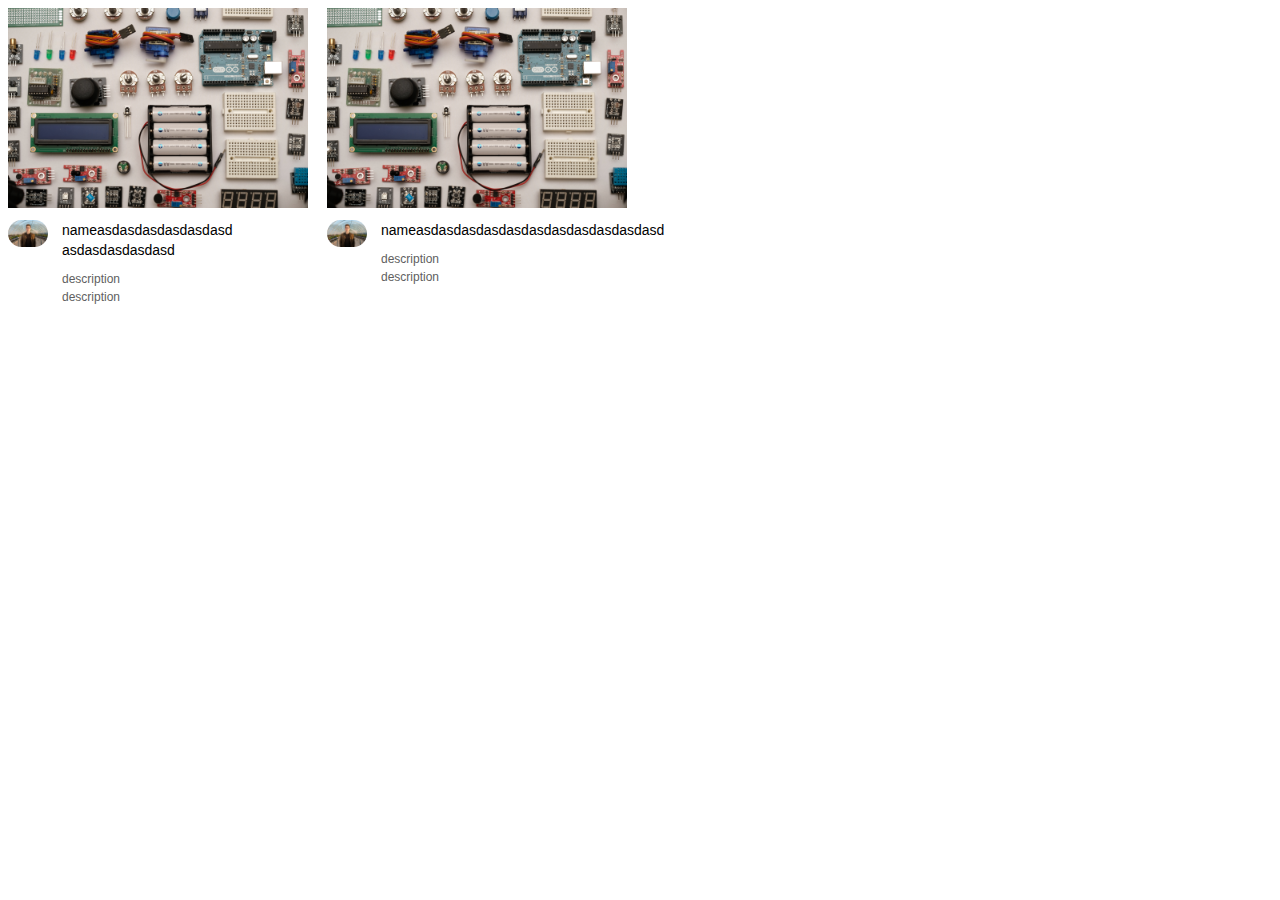
<file: asd.html>
<!DOCTYPE html>
<html>
    <head>
        <title>Karrirs</title>
        <link rel="stylesheet" href="asd.css">
    </head>
    <body>
        <div class="video-preview">
            <div class="thumbnail-row">
                <img class="thumbnail" src="thumbnails/electronics.jpg">
            </div>
            <div class="charlie-info">
                <div class="channel-picture">
                    <img class="profile-picture" src="thumbnails/engineer.jpg">
                </div>
                
                <div class="video-info">
                    <p class="video-title">nameasdasdasdasdasdasd asdasdasdasdasd</p>
                    <p class="video-author">description</p>
                    <p class="video-stats">description</p>
                </div>
            </div>
        </div>

        <div class="video-preview">
            <div class="thumbnail-row">
                <img class="thumbnail" src="thumbnails/electronics.jpg">
            </div>
            <div class="charlie-info">
                <div class="channel-picture">
                    <img class="profile-picture" src="thumbnails/engineer.jpg">
                </div>
                <div class="video-info">
                    <p class="video-title">nameasdasdasdasdasdasdasdasdasdasdasd</p>
                    <p class="video-author">description</p>
                    <p class="video-stats">description</p>
                </div>
            </div>
        </div>
    </body>
</html>
</file>
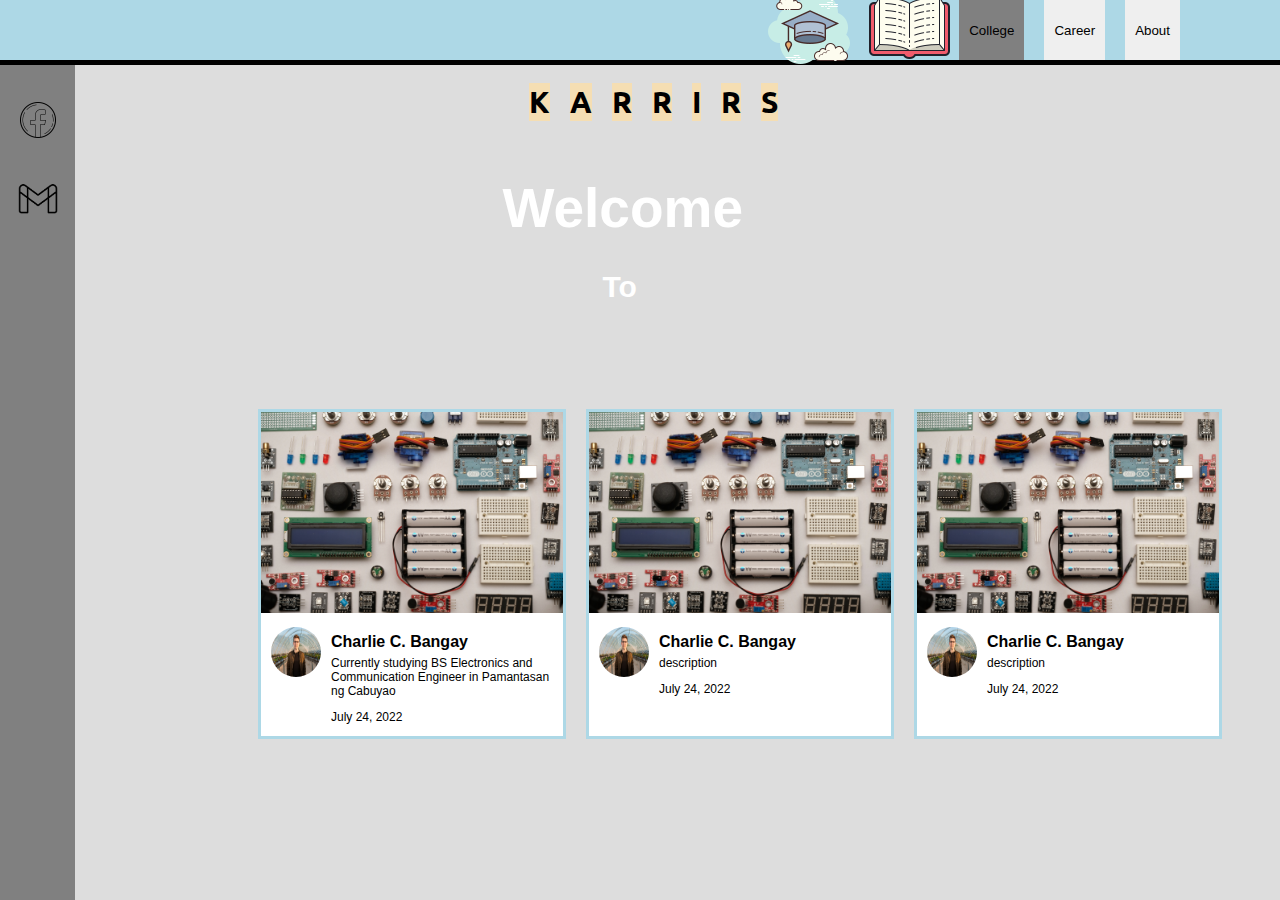
<file: karrirs.html>
<!DOCTYPE html>
<html lang="en-us">
    <meta charset="UTF-8">
    <meta http-equiv="X-UA-Compatible" content="IE=edge">
    <meta name="viewport" content="width=device-width, initial-scale=1.0">
    <head>
        <title>Karrirs</title>
        <link rel="stylesheet" href="mycss.css">
        <link rel="preconnect" href="https://fonts.googleapis.com">
        <link rel="preconnect" href="https://fonts.gstatic.com" crossorigin>
        <link href="https://fonts.googleapis.com/css2?family=Montserrat:wght@400;700&family=Ubuntu:wght@500;700&display=swap" rel="stylesheet">
    </head>
    <body>

        <!--          header section           -->

        <div class="header">

            <div class="toga-cap">
                <img class="toga-pic" src="thumbnails/toga.png">
            </div>
            <div class="book">
                <img class="book-pic" src="thumbnails/book.png">
            </div>
            <div class="header-menu">
                <div class="college">
                    <button class="college-bar">College</button>
                </div>
                <div class="career">
                    <button class="career-bar">Career</button>
                </div>
                <div class="about">
                    <button class="about-bar">About</button>
                </div>
            </div>
        </div>

        <!--            Main-body              -->

        <div class="welcome-text">
            <div class="hatdogs">
                <div class="letter-k">
                    K
                </div>
                <div class="letter-a">
                    A
                </div>
                <div class="letter-r-one">
                    R
                </div>
                <div class="letter-r-two">
                    R
                </div>
                <div class="letter-i">
                    I
                </div>
                <div class="letter-r-three">
                    R
                </div>
                <div class="letter-s">
                    S
                </div>
            </div>
            <p class="welcome">Welcome</p>
            <p class="to-text">To</p>
        </div>
        <div class="main-grid">

            <!--         Main body objects       -->
            
            <div class="charlie">
                <div class="electronics-row">
                    <img class="electronics-pic" src="thumbnails/electronics.jpg">
                </div>
                <div class="charlie-info-grid">
                    <div class="charlie-info">
                        <div class="profile">
                            <img class="profile-pic" src="thumbnails/engineer.jpg">
                        </div>
                        <div class="basic-info">
                            <p class="name">Charlie C. Bangay</p>
                            <p class="description">Currently studying BS Electronics and Communication Engineer in Pamantasan ng Cabuyao</p>
                            <p class="time">July 24, 2022</p>
                        </div>
                    </div>
                </div>
            </div>
    
            <div class="charlie">
                <div class="electronics-row">
                    <img class="electronics-pic" src="thumbnails/electronics.jpg">
                </div>
                <div class="charlie-info-grid">
                    <div class="charlie-info">
                        <div class="profile">
                            <img class="profile-pic" src="thumbnails/engineer.jpg">
                        </div>
                        <div class="basic-info">
                            <p class="name">Charlie C. Bangay</p>
                            <p class="description">description</p>
                            <p class="time">July 24, 2022</p>
                        </div>
                    </div>
                </div>
            </div>

            <div class="charlie">
                <div class="electronics-row">
                    <img class="electronics-pic" src="thumbnails/electronics.jpg">
                </div>
                <div class="charlie-info-grid">
                    <div class="charlie-info">
                        <div class="profile">
                            <img class="profile-pic" src="thumbnails/engineer.jpg">
                        </div>
                        <div class="basic-info">
                            <p class="name">Charlie C. Bangay</p>
                            <p class="description">description</p>
                            <p class="time">July 24, 2022</p>
                        </div>
                    </div>
                </div>
            </div>

   
            <!--            Right section          -->

            <!--              Left section            -->

        <div class="left-section">
            <div class="facebook-link">
                <img class="facebook" src="thumbnails/fb.png">
            </div>
            <div class="gmail-link">
                <img class="gmail" src="thumbnails/gmail.png">
            </div>
        </div>
        </div>
    </body>
</html>
</file>
<file: asd.css>
p {
    font-family: Roboto, Arial;
    margin-top: 0;
    margin-bottom: 0;
}

.thumbnail {
    width: 300px;
    display: block;
}

.search-bar {
    display: block;
}

.video-title {
    margin-top: 0;
    font-size: 14px;
    font-weight: 500;
    line-height: 20px;
    margin-bottom: 12px;
}

.video-preview {
    width: 300px;
    display: inline-block;
    vertical-align: top;
    margin-right: 15px;
}

.channel-picture {
    display: inline-block;
    width: 50px;
    vertical-align: top;
}

.video-info {
    display: inline-block;
    width: 200px;
}

.profile-picture {
    width: 40px;
    border-radius: 50px;
}

.thumbnail-row {
    margin-bottom: 12px;
}

.video-author,
.video-stats {
    font-size: 12px;
    color: rgb(96, 96, 96);
}

.video-author {
    margin-bottom: 4px;
}
</file>
<file: mycss.css>
/* generalcss */

body {
    background-color: rgb(221, 221, 221);
}


p {
    font-family: Arial, Helvetica, sans-serif;
}

/* Main section css */

.welcome-text {
    display: grid;
    position: relative;
    justify-content: center;
    align-items: center;
    background-color: rgb(221, 221, 221);
    padding-left: 250px;
    padding-right: 250px;
    padding-top: 75px;
}

.to-text,
.welcome {
    color: white;
    justify-content: center;
    font-weight: bold;
}

.to-text {
    padding-left: 100px;
    font-size: 30px;
}

.welcome {
    font-size: 55px;
    margin-bottom: 0;
}

.electronics-pic {
    width: 100%;
    object-fit:fill;
    background-color: gray;
}

.profile-pic {
    width: 100%;
    height: 50px;
    border-radius: 35px;
    margin: 10px 0px 0px 10px;

}

.main-grid {
    display: grid;
    grid-template-columns: 1fr 1fr 1fr;
    column-gap: 20px;
    row-gap: 50px;
    padding-left: 250px;
    padding-right: 50px;
    padding-top: 75px;
}


.charlie-info {
    display: grid;
    grid-template-columns: 50px 1fr;

}

.basic-info {
    margin-left: 20px;
}

.name {
    margin-bottom: 5px;
    font-size: 16px;
    font-weight: bold;
}

.description,
.time {
    margin-top: 5px;
    font-size: 12px;
}

.charlie {
    background-color: white;
    border-width: 3px;
    border-style: solid;
    border-color: lightblue;
    cursor: pointer;
}


/*  Animation  */

@keyframes run {
    from{ transform: translateX(-2500px)}
    to{ transform: translateX(1500px);}
}

@keyframes karrirs {
    form{ transform: translateY(0px);}
    to{ transform: translateY(250px);}
}

.hatdogs {
    display: flex;
    position: relative;
    top: 0;
    flex-direction: row;
    column-gap: 20px;
    padding-left: 26px;
    font-weight: 700;
    font-size: 30px;
}

.letter-k,
.letter-a,
.letter-r-one,
.letter-r-two,
.letter-i,
.letter-r-three,
.letter-s {
    display: flex;
    background-color: wheat;
    justify-content: center;
    animation-name: karrirs;
    animation-fill-mode: both;
    font-family: ubuntu, arial;
}

.letter-k {
    animation-duration: 2s;
}

.letter-a {
    animation-duration: 4s;
}

.letter-r-one {
    animation-duration: 6s;
}

.letter-r-two {
    animation-duration: 8s;
}

.letter-i {
    animation-duration: 9s;
}

.letter-r-three {
    animation-duration: 10s;
}

.letter-s {
    animation-duration: 11s;
}
/* Header css */

.header {
    display: flex;
    position: fixed;
    background-color: lightblue;
    top: 0;
    right: 0;
    left: 0;
    height: 60px;
    justify-content: end;
    align-items: center;
    border-bottom-width: 5px;
    border-bottom-style: solid;
    border-bottom-color: black;
    z-index: 1;
}

.header-menu {
    display: flex;
    flex-direction: row;
}

.college,
.career {
    padding-right: 20px;
}

.about {
    padding-right: 100px;
}

.college-bar,
.career-bar,
.about-bar {
    padding-left: 10px;
    padding-right: 10px;
    padding-top: 23px;
    padding-bottom: 22px;
    border: none;
    cursor: pointer;
}

.college-bar {
    background-color: gray;
}

.toga-pic {
    animation-name: run;
    animation-duration: 30s;
    animation-delay: 15s;
    animation-fill-mode: both;
    animation-iteration-count: infinite;
    animation-timing-function: cubic-bezier(cubic-bezier(.05,.92,1,-0.33));
}

.book-pic {
    animation-name: run;
    animation-duration: 20s;
    animation-fill-mode: both;
    animation-iteration-count: infinite;
    animation-direction: reverse;
    animation-timing-function: cubic-bezier(cubic-bezier(.05,.92,1,-0.33));
}

/* Right-section css */

.right-section {
    display: flex;
    position: fixed;
    background-color: rgb(250, 190, 166);
    top: 65px;
    right: 0;
    bottom: 0;
    width: 240px;
    justify-content: center;
    align-items: center;
}

.metrics-div {
    width: 200px;
}

.metrics-design {
    display: flex;
    justify-content: center;
    align-items: center;
}

.metrics {
    font-weight: bold;
    margin-bottom: 0;
    font-size: 20px;
}

.course-name {
    display: flex;
    justify-content: space-around;
    align-items: center;
    margin: 0;
}

.course {
    font-size: 16px;
}

/* Left-section css */

.left-section {
    display: flex;
    position: fixed;
    background-color: gray;
    top: 65px;
    left: 0;
    bottom: 0;
    width: 75px;
    justify-content: start;
    align-items: center;
    flex-direction: column;
}

.facebook {
    width: 50px;
    height: 50px;
}

.gmail {
    width: 40px;
    height: 40px;
    object-fit: fill;
}

.facebook-link {
    margin-top: 30px;
    cursor: pointer;
}

.gmail-link {
    margin-top: 30px;
    cursor: pointer;
}


/* mobile responsive css */

@media (max-width: 1200px) { 
    .main-grid {
        grid-template-columns: 1fr 1fr;
        padding-left: 150px;
    }
}
</file>
